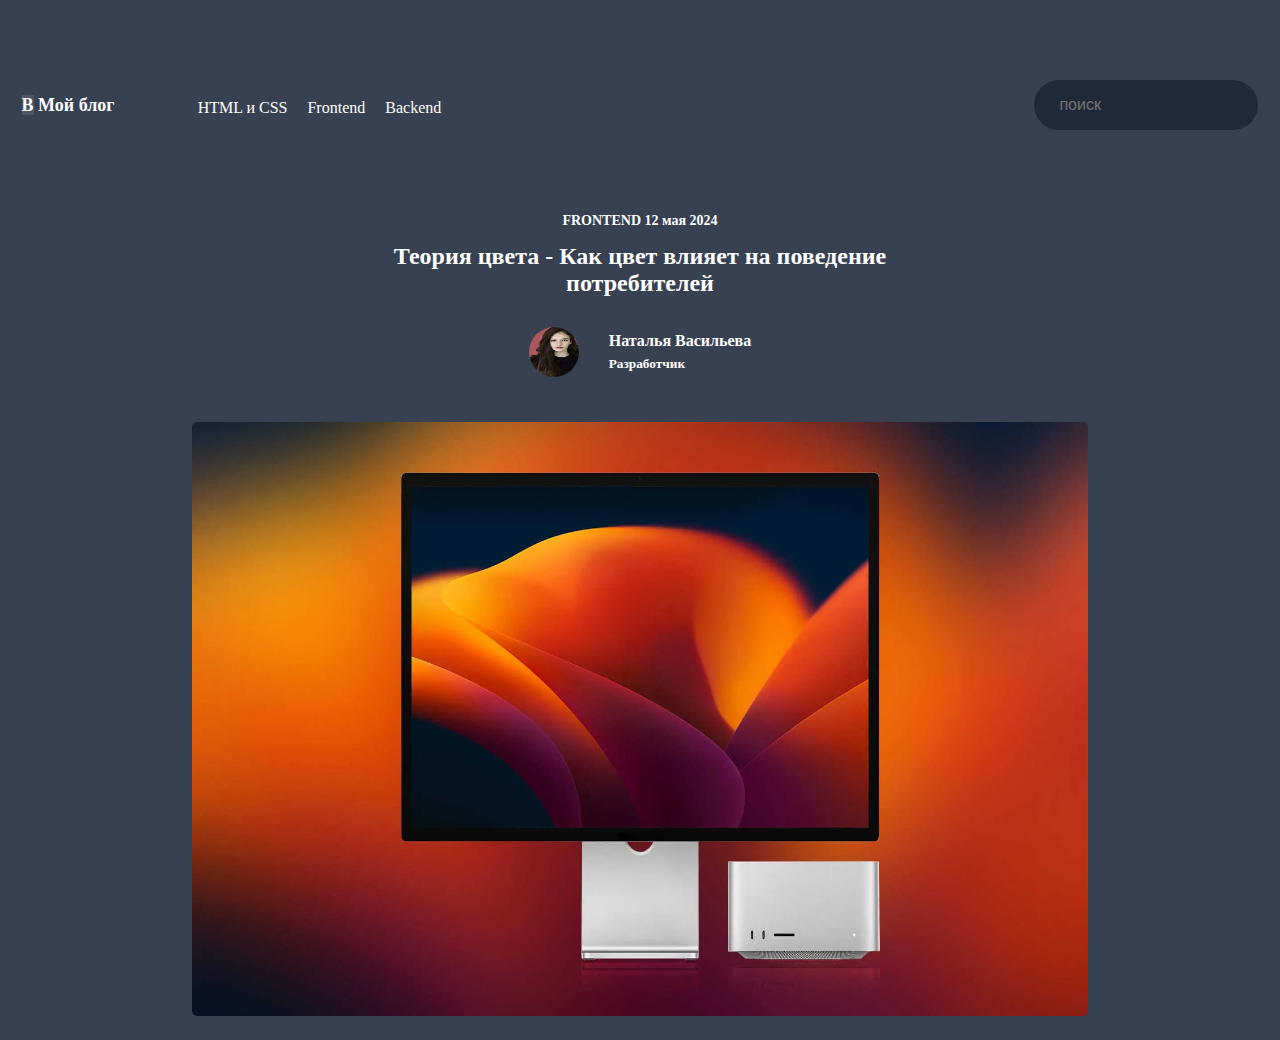
<file: dz-blog/index.html>
<!DOCTYPE html>
<html lang="ru">

<head>
    <meta charset="UTF-8">
    <meta name="viewport" content="width=device-width, initial-scale=1.0">
    <title>Блог</title>
    <link rel="stylesheet" href="css/style.css">
</head>

<body>
    <section class="container">
        <header class="nav">
            <logo class="logo">
                <h2 class="logo-h2"><span>B</span> Мой блог</h2>
            </logo>
            <nav class="navigation">
                <ul>
                    <li><a href="#">HTML и CSS</a></li>
                    <li><a href="#">Frontend</a></li>
                    <li><a href="#">Backend</a></li>
                </ul>
            </nav>

            <div class="search">
                <input class="search-nput" type="search" alt="Поиск" placeholder="поиск">
            </div>
        </header>


        <h2 class="h2-center">FRONTEND 12 мая 2024</h2>

        <h3 class="h3-center">Теория цвета - Как цвет влияет на поведение потребителей</h3>

        <div class="img-avatar">
            <img class="avatarka" src="images/debdc3f275a19554e34f56b7ae22bd8b.png" alt="">
            <div class="img-text">
                <h4>Наталья Васильева</h4>
                <h5>Разработчик</h5>
            </div>
        </div>

        <div class="center-img">
            <img class="img_center" src="images/4f3f91ff718dae25d01f84692996a2cd.png">
        </div>


        <div class="article">
            <h2></h2>
        </div>
    </section>


</body>

</html>
</file>
<file: dz-blog/css/style.css>
body{
    margin: 0;
    padding: o;
    box-sizing: border-box;
    background-color: #374151;
}

.container{
    max-width: 1440px;
    margin: 0 auto;
}

.nav{
    display: flex;
    justify-content: space-around;
    margin-top: 80px;
}

.logo-h2{
    font-size: 18px;
    color: #ffffff;
}

.logo span{
    width: 35px;
    height: 35px;
    background-color: #4B5563;
}

.navigation{
    margin-top: 3px;
    margin-right: 550px;
}

.navigation ul{
    display: flex;
    gap: 20px;
}
.navigation li{
    list-style: none;
}
.navigation a{
    font-size: 16px;
    color: #ffffff;
    text-decoration: none;
}

.search-nput{
    width: 224px;
    height: 40px;
    border-radius:100px;   
    background-color: #1F2937;
    padding: 25px;
    border: none;
    font-size: 16px;
}


.h2-center{
    text-align: center;
    font-size: 14px;
    margin-top: 80px;
    color: #ffffff;
}

.h3-center{
    margin: 0 auto;
    max-width: 525px;
    margin-top: 14px;
    text-align: center;
    color: #ffffff;
    font-size: 24px;
}

.img-avatar{
    display: flex;
    justify-content: center;
    gap: 30px;
    margin-top: 30px;
}

.avatarka{
    width: 50px;
    height: 50px;
    border-radius: 50px;
}

.img-text h4{
    color: #ffffff;
    margin-top: 5px;
}
.img-text h5{
    color: #ffffff;
    margin-top: -15px;
}

.center-img{
    text-align: center;
    margin: 0 auto;
}

.img_center{
    margin-top: 28px;
    border-radius: 5px;
    width: 896px;
    height: 594px;
}
</file>
